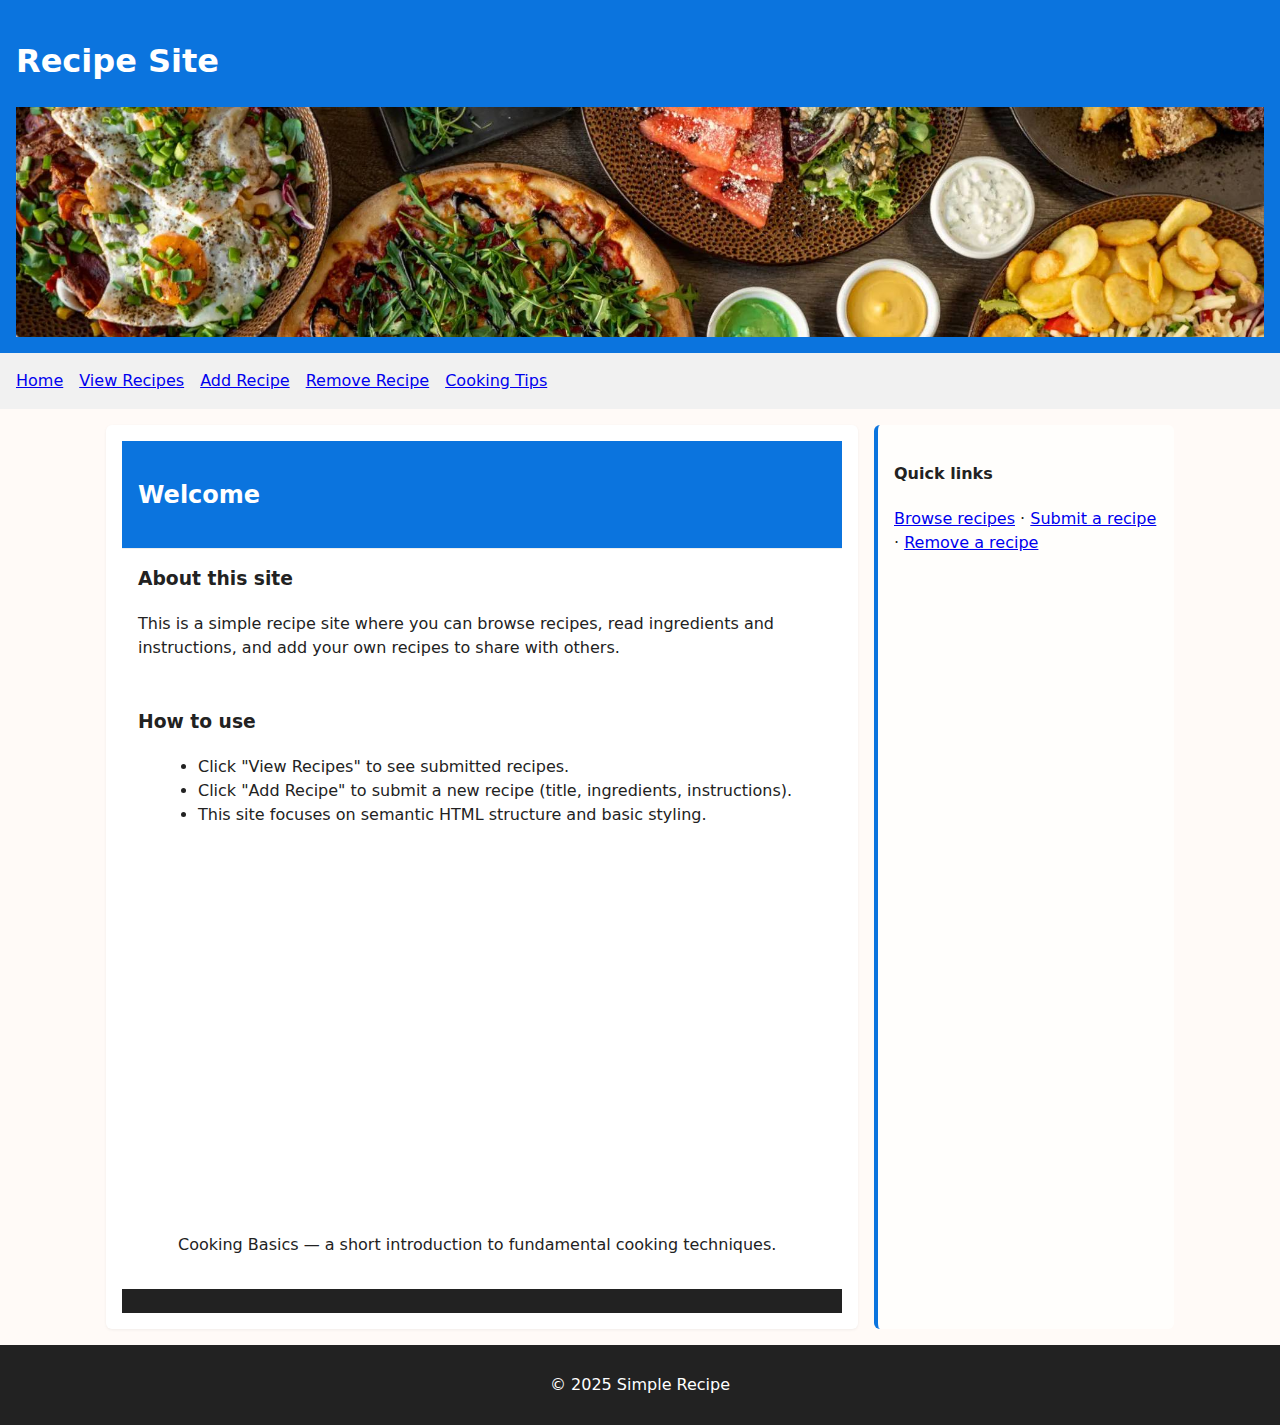
<file: index.html>
<!doctype html>
<html lang="en">
<head>
	<meta charset="utf-8" />
	<meta name="viewport" content="width=device-width, initial-scale=1" />
	<title>Recipe Site — Home</title>
	<link rel="stylesheet" href="styles/styles.css">
</head>
<body>
	<header>
		<h1>Recipe Site</h1>
		<img src="resources/header.jpg" alt="Recipe Site" style="max-width:100%; height:auto; display:block;">
	</header>

	<nav aria-label="Main navigation">
		<ul style="margin:0; padding:0; list-style:none; display:flex; gap:1rem;">
			<li><a href="index.html">Home</a></li>
			<li><a href="recipes.html">View Recipes</a></li>
			<li><a href="add-recipes.html">Add Recipe</a></li>
			<li><a href="remove-recipe.html">Remove Recipe</a></li>
			<li><a href="tips.html">Cooking Tips</a></li>
		</ul>
	</nav>

	<main>
		<article>
			<header>
				<h2>Welcome</h2>
			</header>

			<section>
				<h3>About this site</h3>
				<p>This is a simple recipe site where you can browse recipes, read ingredients and instructions, and add your own recipes to share with others.</p>
			</section>

			<section>
				<h3>How to use</h3>
				<ul>
					<li>Click "View Recipes" to see submitted recipes.</li>
					<li>Click "Add Recipe" to submit a new recipe (title, ingredients, instructions).</li>
					<li>This site focuses on semantic HTML structure and basic styling.</li>
				</ul>
			</section>

			<section>
				<figure>
					<div style="position:relative;padding-bottom:56.25%;height:0;overflow:hidden;max-width:100%;">
						<iframe
							src="https://www.youtube.com/embed/P6W8kwmwcno"
							title="Cooking Basics"
							allow="accelerometer; autoplay; clipboard-write; encrypted-media; gyroscope; picture-in-picture"
							allowfullscreen
							style="position:absolute;top:0;left:0;width:100%;height:100%;border:0;">
						</iframe>
					</div>
					<figcaption>Cooking Basics — a short introduction to fundamental cooking techniques.</figcaption>
				</figure>
			</section>

			<footer>
			</footer>
		</article>

		<aside aria-label="Related">
			<h4>Quick links</h4>
			<p><a href="recipes.html">Browse recipes</a> · <a href="add-recipes.html">Submit a recipe</a> · <a href="remove-recipe.html">Remove a recipe</a></p>
		</aside>
	</main>

	<footer>
		<p>&copy; 2025 Simple Recipe</p>
	</footer>
</body>
</html>
</file>
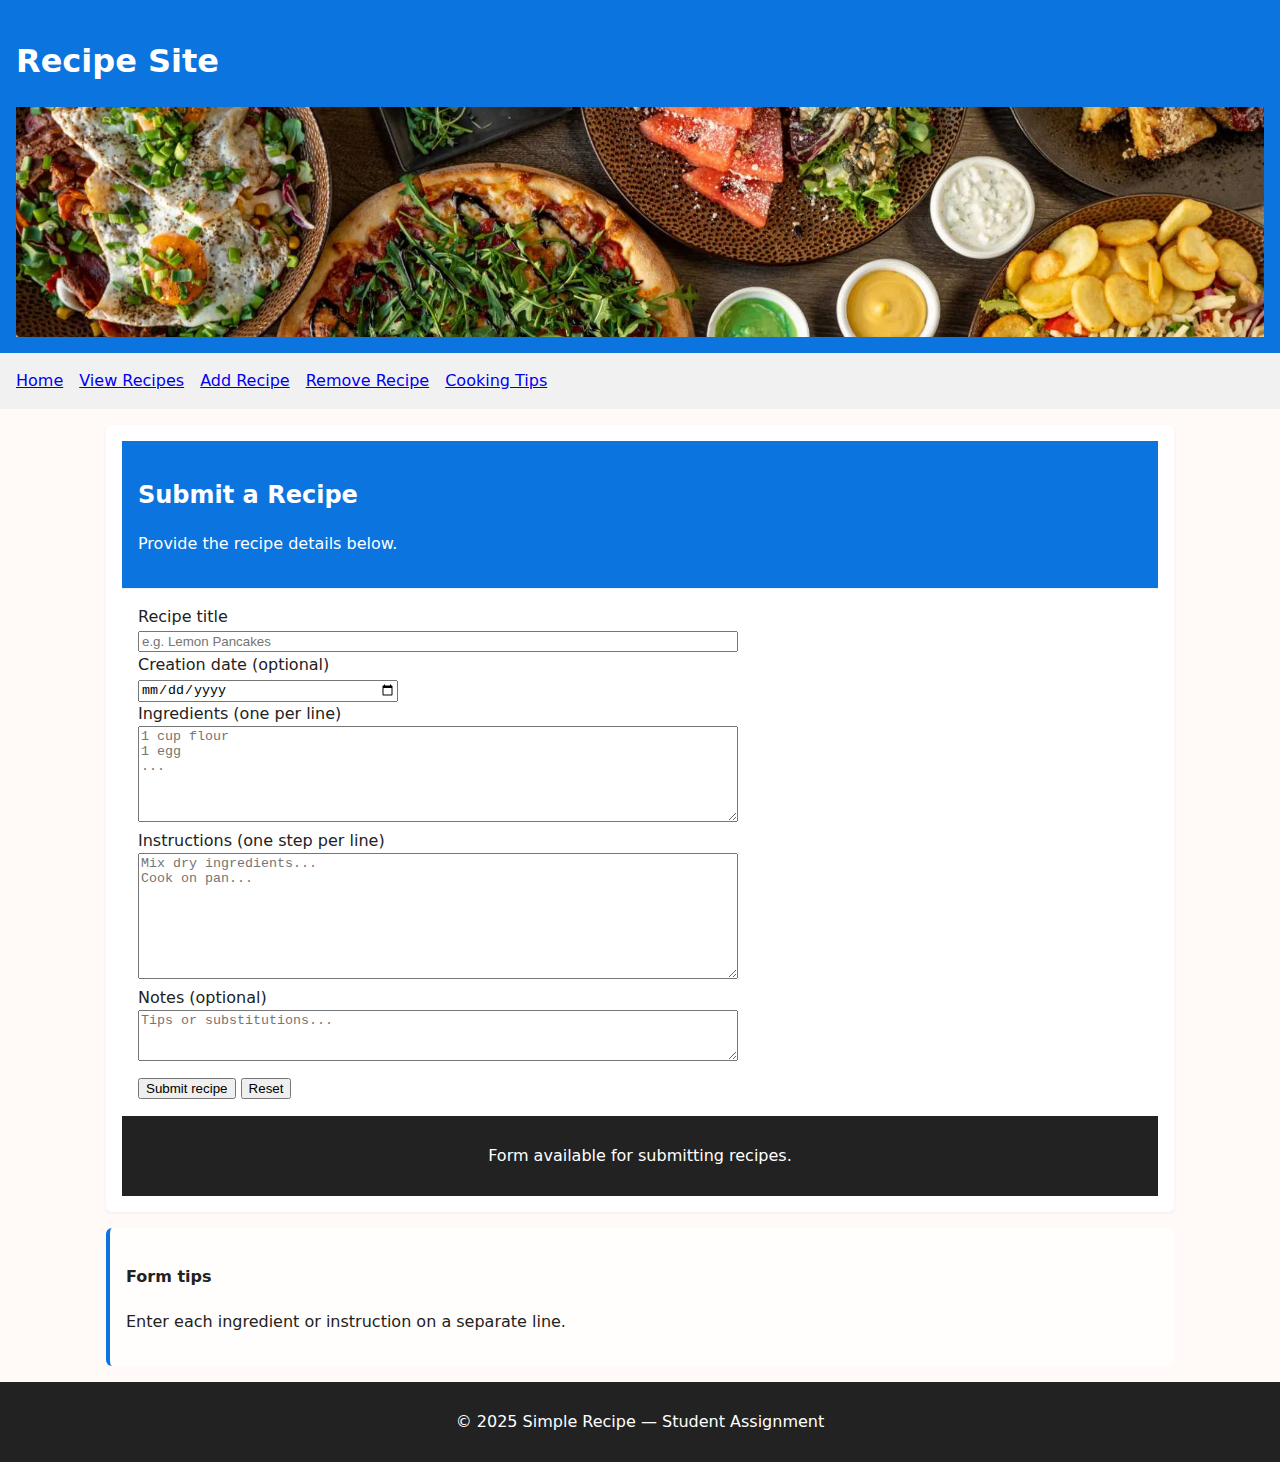
<file: add-recipes.html>
<!doctype html>
<html lang="en">
<head>
	<meta charset="utf-8" />
	<meta name="viewport" content="width=device-width, initial-scale=1" />
	<title>Recipe Site — Add Recipe</title>
	<link rel="stylesheet" href="styles/styles.css">
</head>
<body>
	<header>
		<h1>Recipe Site</h1>
		<img src="resources/header.jpg" alt="Recipe Site" style="max-width:100%; height:auto; display:block;">
	</header>

	<nav aria-label="Main navigation">
		<ul style="margin:0; padding:0; list-style:none; display:flex; gap:1rem;">
			<li><a href="index.html">Home</a></li>
			<li><a href="recipes.html">View Recipes</a></li>
			<li><a href="add-recipes.html">Add Recipe</a></li>
			<li><a href="remove-recipe.html">Remove Recipe</a></li>
			<li><a href="tips.html">Cooking Tips</a></li>
		</ul>
	</nav>

	<main class="single-column">
		<article>
			<header>
				<h2>Submit a Recipe</h2>
				<p>Provide the recipe details below.</p>
			</header>

			<section>
				<form id="add-recipe-form" action="#" method="post" aria-label="Add recipe form" novalidate>
					<div id="form-error" class="form-error" role="alert" aria-live="assertive" style="display:none;"></div>

					<div>
						<label for="title">Recipe title</label><br>
						<input id="title" name="title" type="text" required placeholder="e.g. Lemon Pancakes" style="width:100%; max-width:600px;">
					</div>

					<div>
						<label for="creation-date">Creation date (optional)</label><br>
						<input id="creation-date" name="creation-date" type="date" style="width:100%; max-width:260px;">
					</div>

					<div>
						<label for="ingredients">Ingredients (one per line)</label><br>
						<textarea id="ingredients" name="ingredients" rows="6" placeholder="1 cup flour&#10;1 egg&#10;..." style="width:100%; max-width:600px;"></textarea>
					</div>

					<div>
						<label for="instructions">Instructions (one step per line)</label><br>
						<textarea id="instructions" name="instructions" rows="8" placeholder="Mix dry ingredients...&#10;Cook on pan..." style="width:100%; max-width:600px;"></textarea>
					</div>

					<div>
						<label for="notes">Notes (optional)</label><br>
						<textarea id="notes" name="notes" rows="3" placeholder="Tips or substitutions..." style="width:100%; max-width:600px;"></textarea>
					</div>

					<div style="margin-top:0.5rem;">
						<button type="submit">Submit recipe</button>
						<button type="reset">Reset</button>
					</div>
				</form>
			</section>

			<footer>
				<p>Form available for submitting recipes.</p>
			</footer>
		</article>

		<aside aria-label="Help">
			<h4>Form tips</h4>
			<p>Enter each ingredient or instruction on a separate line.</p>
		</aside>
	</main>

	<footer>
		<p>&copy; 2025 Simple Recipe — Student Assignment</p>
	</footer>

	<script src="scripts/validate-add.js"></script>
</body>
</html>
</file>
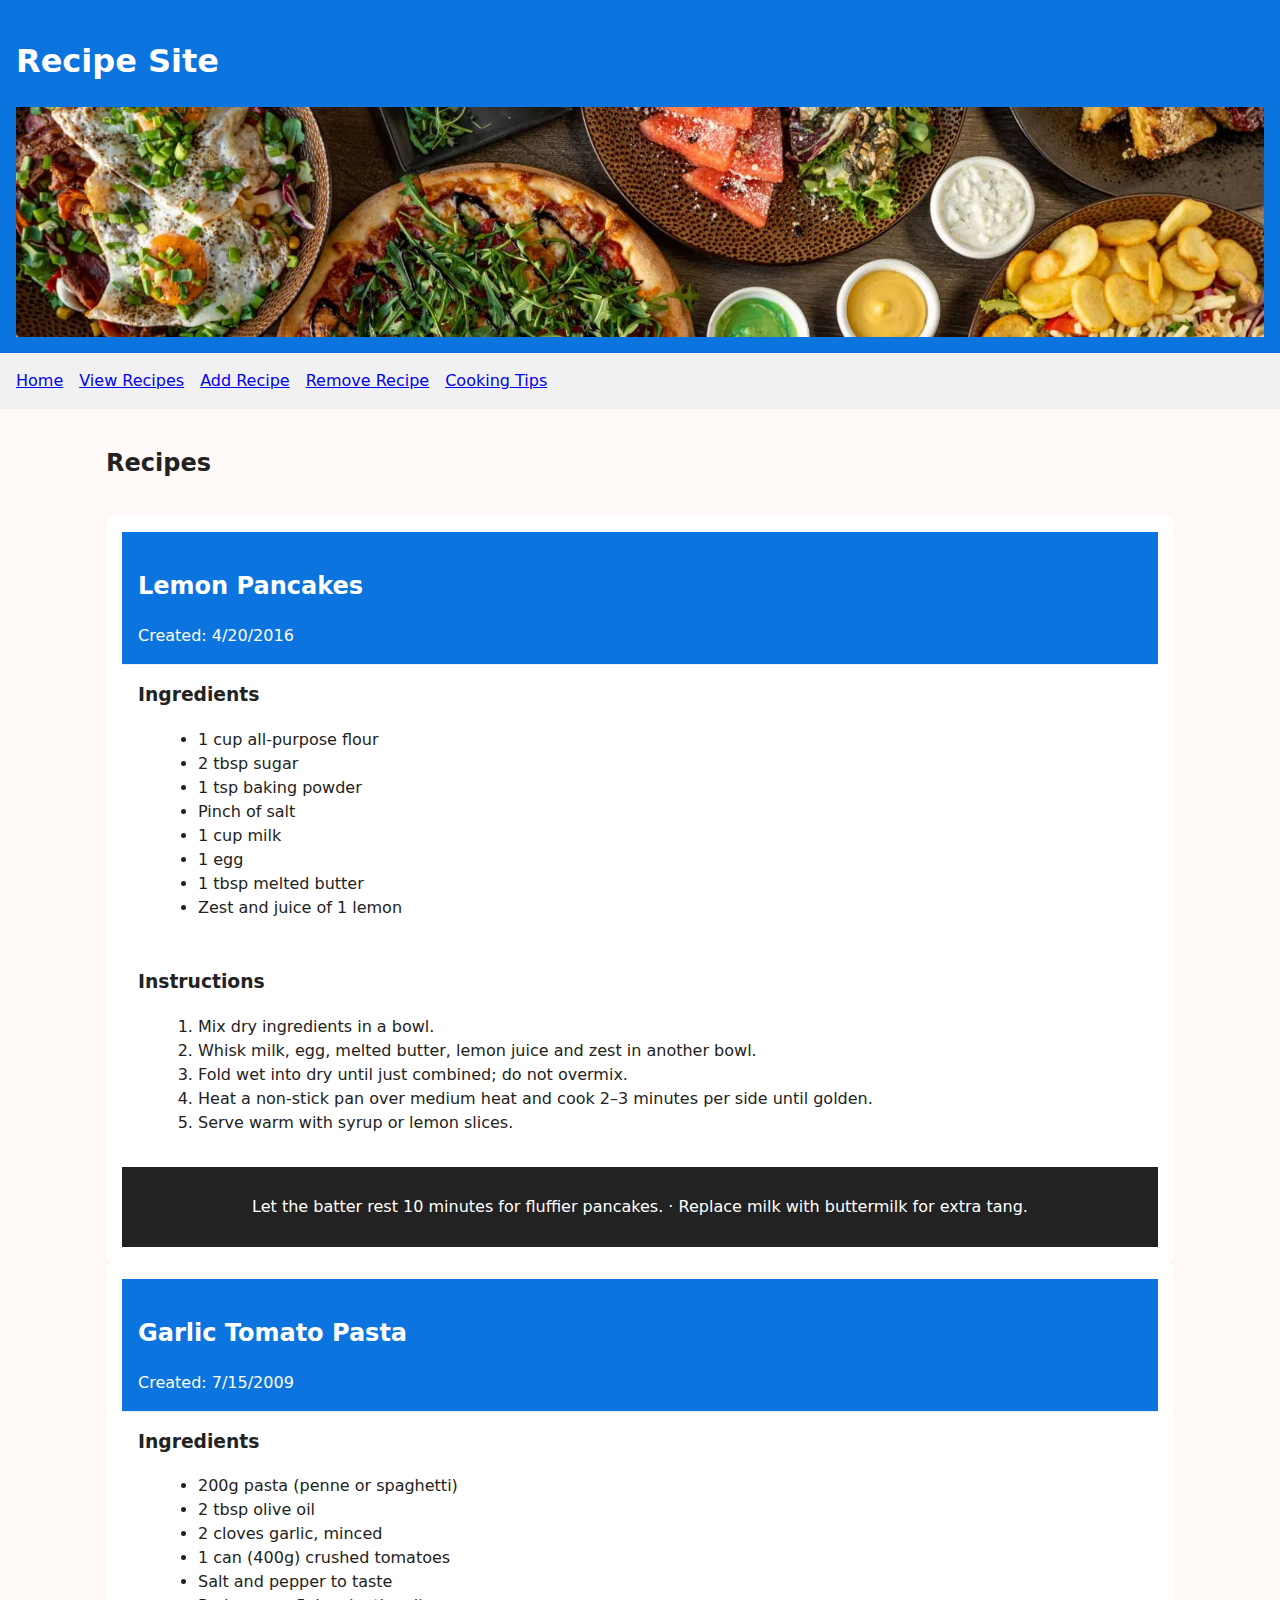
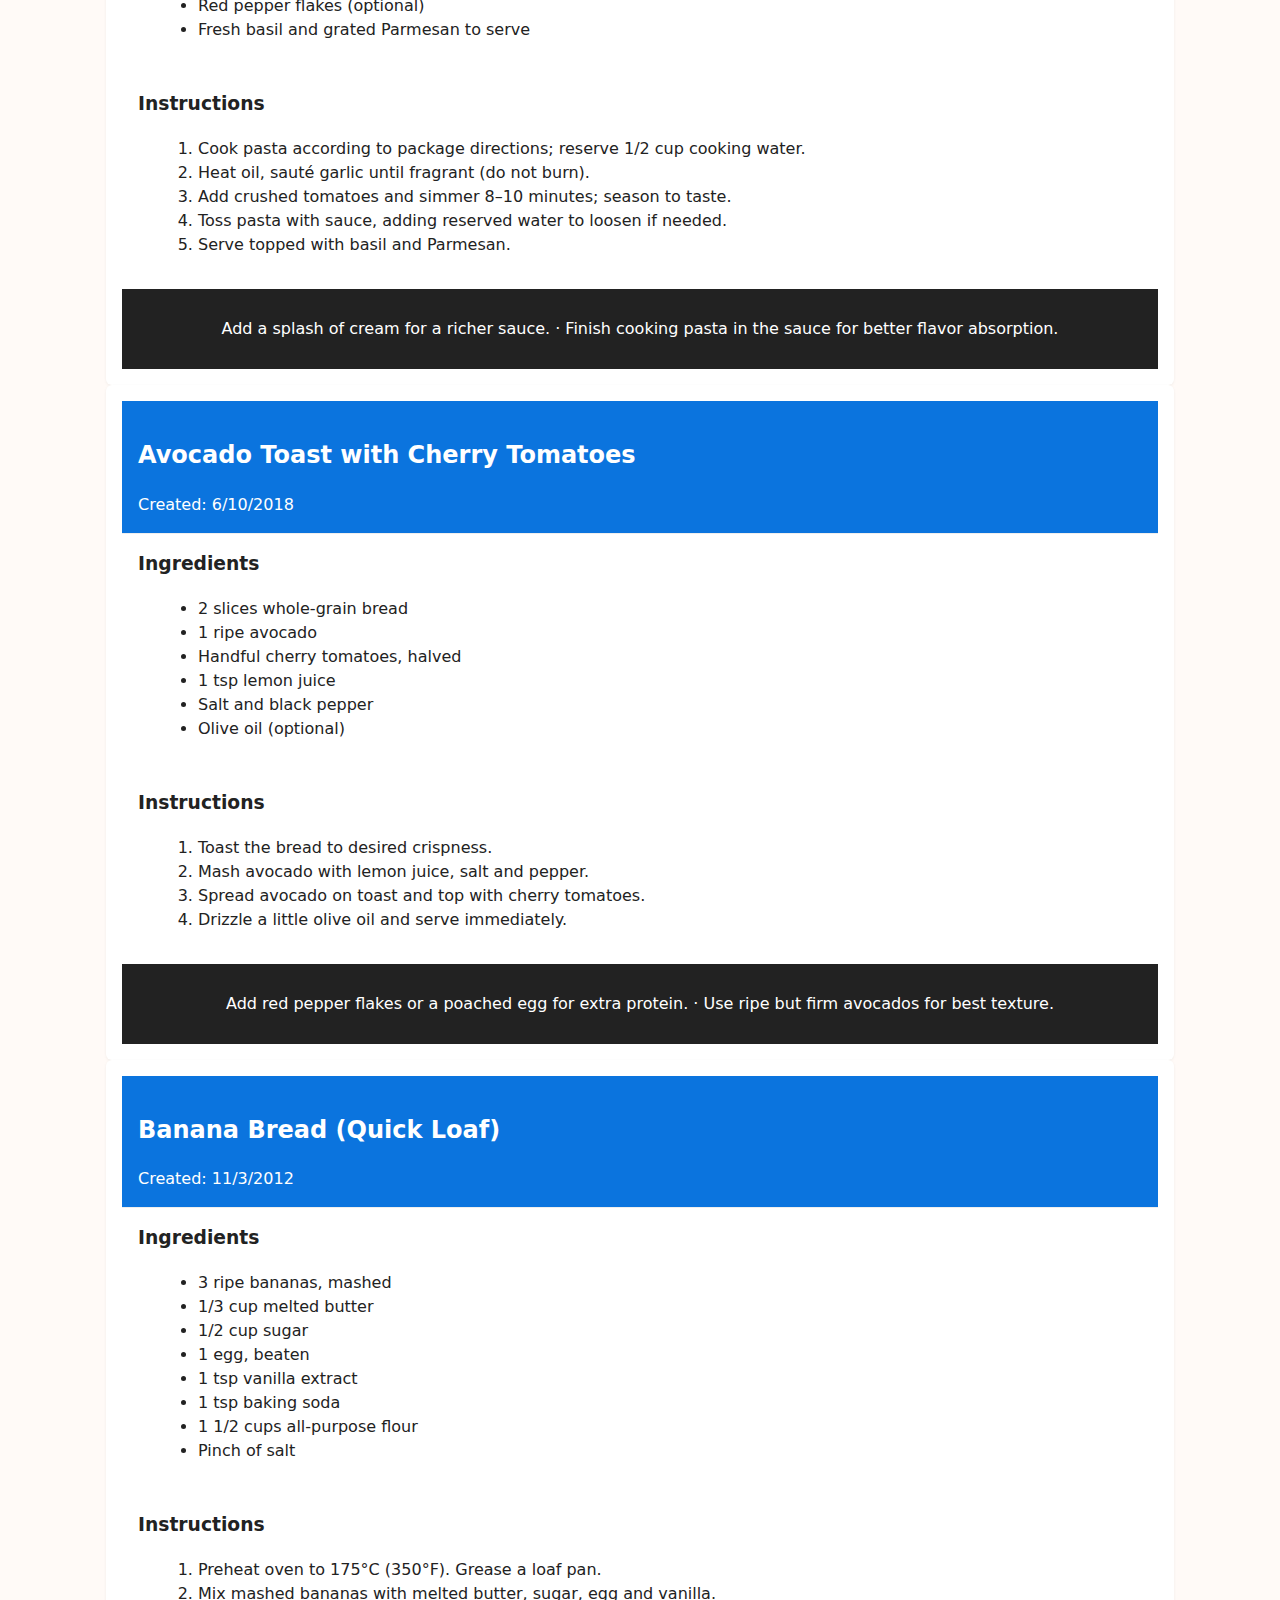
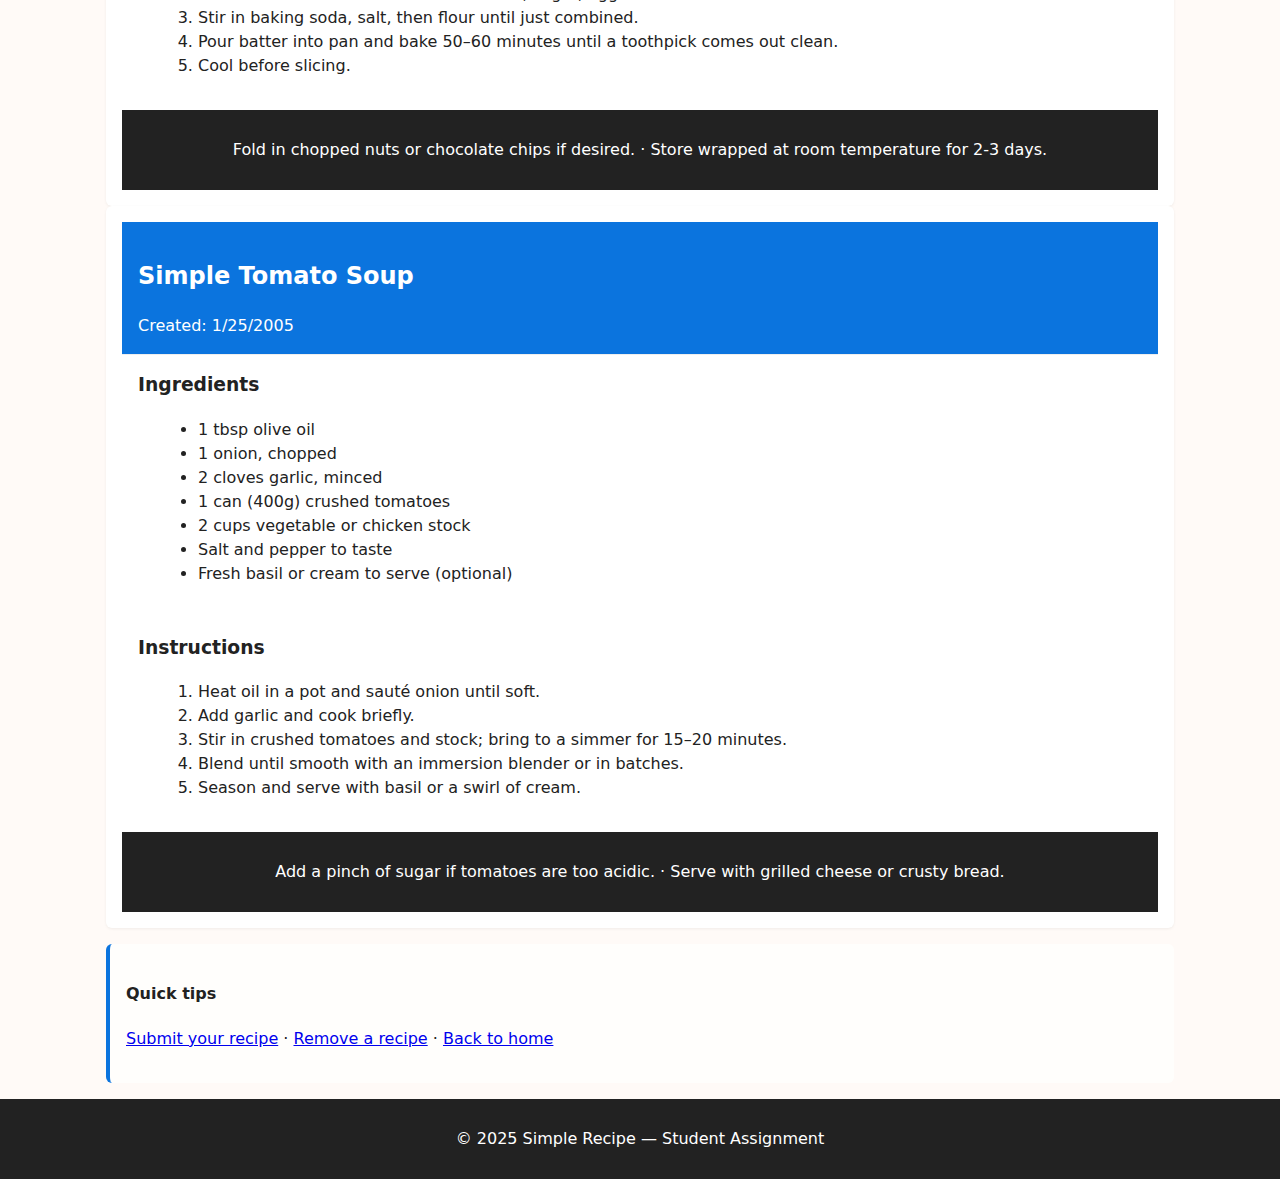
<file: recipes.html>
<!doctype html>
<html lang="en">
<head>
	<meta charset="utf-8" />
	<meta name="viewport" content="width=device-width, initial-scale=1" />
	<title>Recipe Site — Recipes</title>
	<link rel="stylesheet" href="styles/styles.css">
</head>
<body>
	<header>
		<h1>Recipe Site</h1>
		<img src="resources/header.jpg" alt="Recipe Site" style="max-width:100%; height:auto; display:block;">
	</header>

	<nav aria-label="Main navigation">
		<ul style="margin:0; padding:0; list-style:none; display:flex; gap:1rem;">
			<li><a href="index.html">Home</a></li>
			<li><a href="recipes.html" aria-current="page">View Recipes</a></li> <!-- marked current page -->
			<li><a href="add-recipes.html">Add Recipe</a></li>
			<li><a href="remove-recipe.html">Remove Recipe</a></li>
			<li><a href="tips.html">Cooking Tips</a></li>
		</ul>
	</nav>

	<main class="single-column">
		<!-- heading for the recipes region -->
		<h2 id="recipes-heading">Recipes</h2>

		<div id="recipes-list" aria-live="polite" aria-labelledby="recipes-heading">
			<!-- placeholder shown when there are no recipes -->
			<p role="status">No recipes available yet. <a href="add-recipes.html">Add your first recipe</a>.</p>
			<!-- actual recipes will be injected here by scripts/load-recipes.js -->
		</div>

		<aside aria-label="Related">
			<h4>Quick tips</h4>
			<p><a href="add-recipes.html">Submit your recipe</a> · <a href="remove-recipe.html">Remove a recipe</a> · <a href="index.html">Back to home</a></p>
		</aside>
	</main>

	<footer>
		<p>&copy; 2025 Simple Recipe — Student Assignment</p>
	</footer>

	<script src="scripts/load-recipes.js"></script>
</body>
</html>
</file>
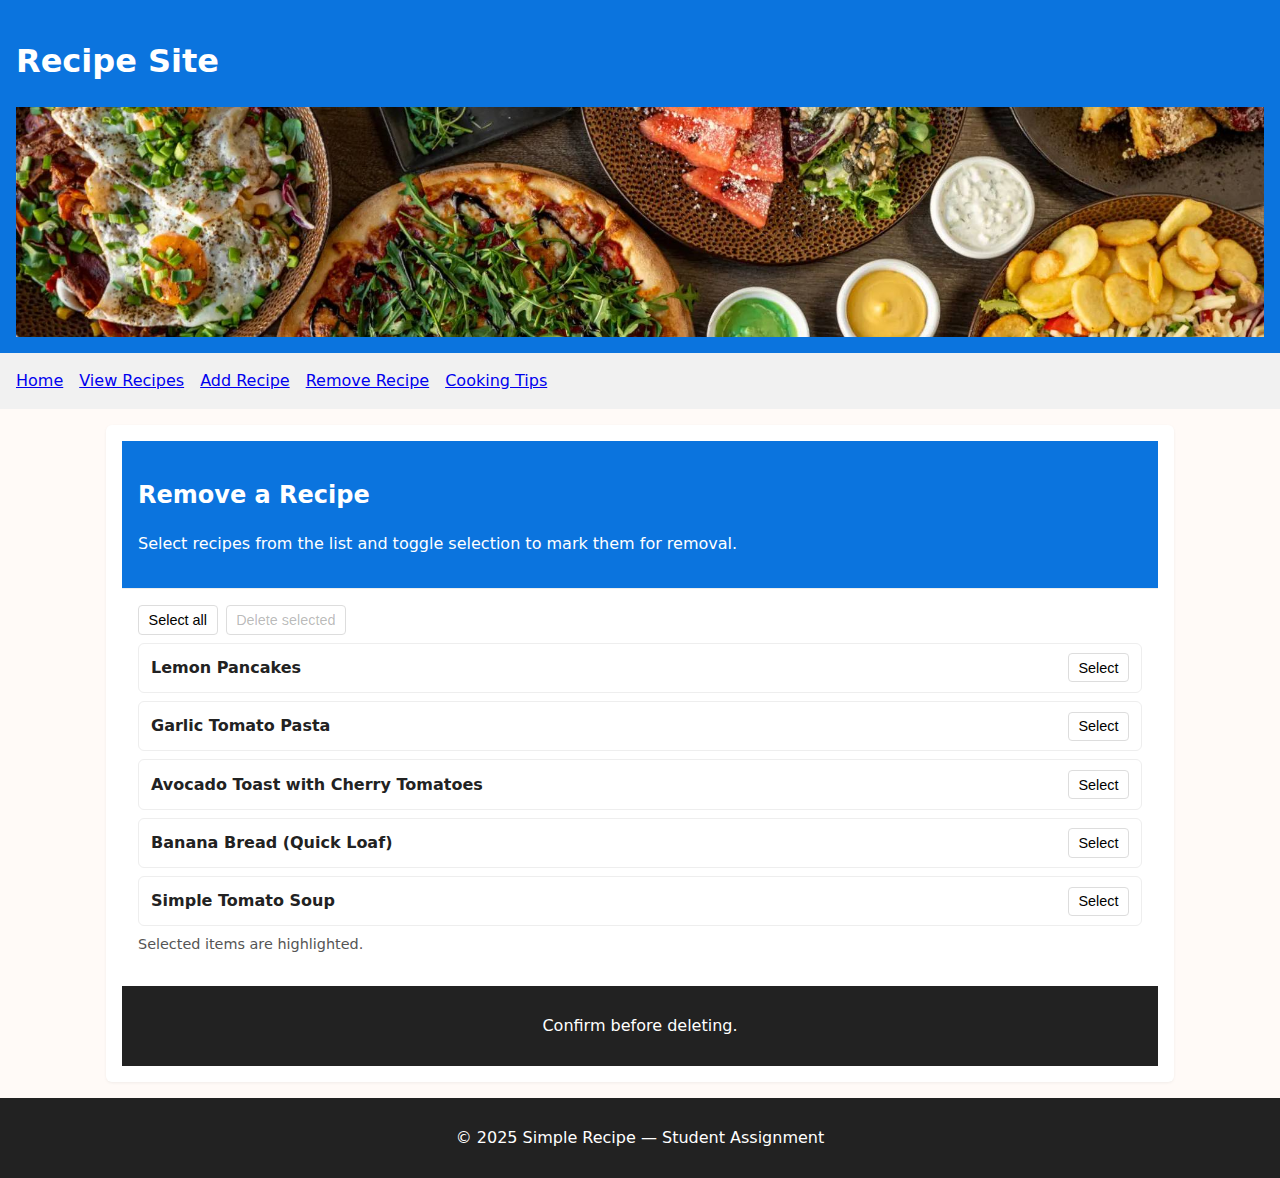
<file: remove-recipe.html>
<!doctype html>
<html lang="en">
<head>
	<meta charset="utf-8" />
	<meta name="viewport" content="width=device-width, initial-scale=1" />
	<title>Recipe Site — Remove Recipe</title>
	<link rel="stylesheet" href="styles/styles.css">
</head>
<body>
	<header>
		<h1>Recipe Site</h1>
		<img src="resources/header.jpg" alt="Recipe Site" style="max-width:100%; height:auto; display:block;">
	</header>

	<nav aria-label="Main navigation">
		<ul style="margin:0; padding:0; list-style:none; display:flex; gap:1rem;">
			<li><a href="index.html">Home</a></li>
			<li><a href="recipes.html">View Recipes</a></li>
			<li><a href="add-recipes.html">Add Recipe</a></li>
			<li><a href="remove-recipe.html">Remove Recipe</a></li>
			<li><a href="tips.html">Cooking Tips</a></li> <!-- added -->
		</ul>
	</nav>

	<main class="single-column">
		<article>
			<header>
				<h2>Remove a Recipe</h2>
				<p>Select recipes from the list and toggle selection to mark them for removal.</p>
			</header>

			<section>
				<ul id="remove-list" class="recipe-list" aria-live="polite"></ul>
				<p id="remove-note" style="font-size:0.9rem; color:#555; margin-top:0.5rem;">Selected items are highlighted.</p>
			</section>

			<footer>
				<p>Confirm before deleting.</p>
			</footer>
		</article>
	</main>

	<footer>
		<p>&copy; 2025 Simple Recipe — Student Assignment</p>
	</footer>

	<script src="scripts/remove-recipes.js"></script>
</body>
</html>
</file>
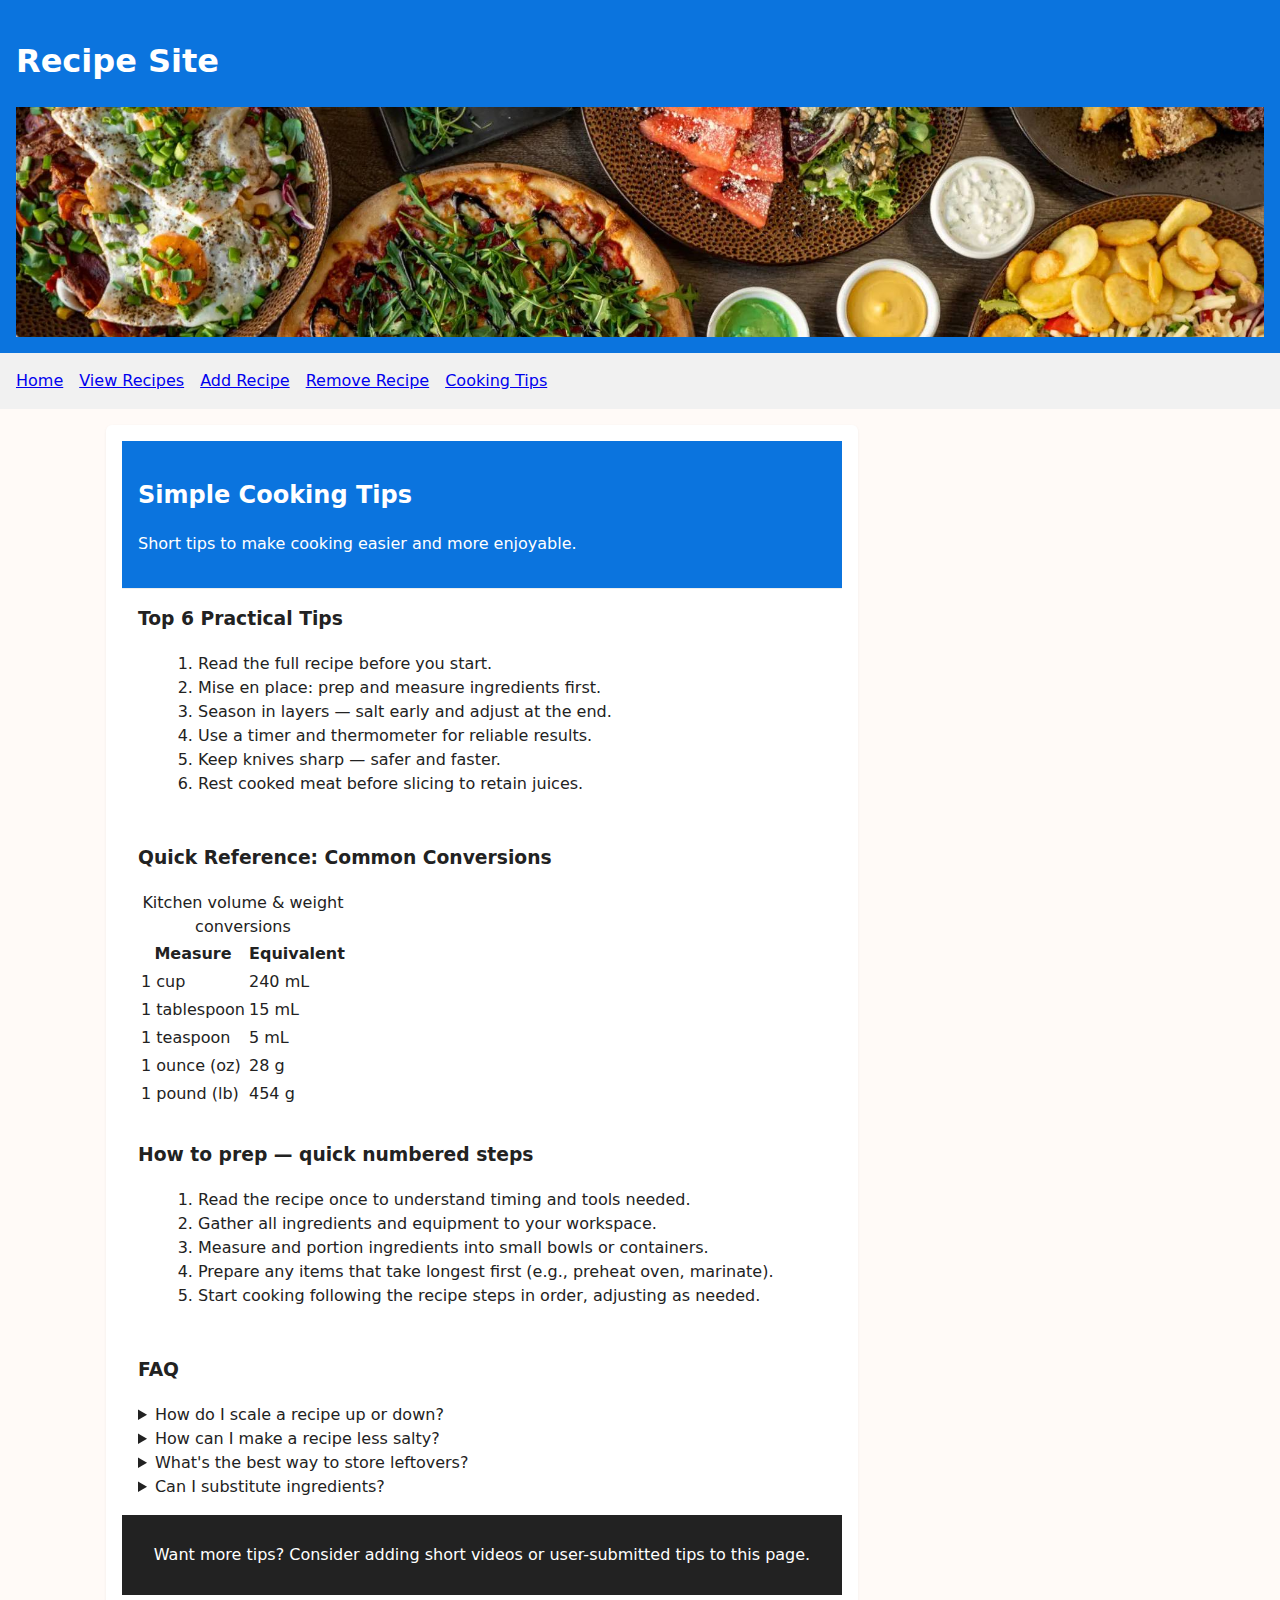
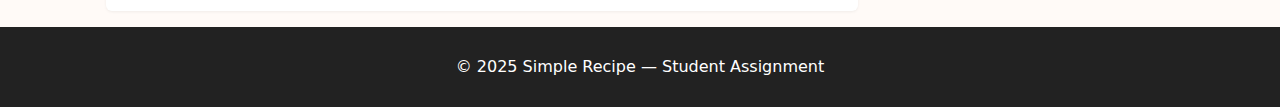
<file: tips.html>
<!doctype html>
<html lang="en">
<head>
	<meta charset="utf-8" />
	<meta name="viewport" content="width=device-width, initial-scale=1" />
	<title>Recipe Site — Cooking Tips & FAQ</title>
	<link rel="stylesheet" href="styles/styles.css">
</head>
<body>
	<header>
		<h1>Recipe Site</h1>
		<img src="resources/header.jpg" alt="Recipe Site" style="max-width:100%; height:auto; display:block;">
	</header>

	<nav aria-label="Main navigation">
		<ul style="margin:0; padding:0; list-style:none; display:flex; gap:1rem;">
			<li><a href="index.html">Home</a></li>
			<li><a href="recipes.html">View Recipes</a></li>
			<li><a href="add-recipes.html">Add Recipe</a></li>
			<li><a href="remove-recipe.html">Remove Recipe</a></li>
			<li><a href="tips.html">Cooking Tips</a></li>
		</ul>
	</nav>

	<main>
		<article>
			<header>
				<h2>Simple Cooking Tips</h2>
				<p>Short tips to make cooking easier and more enjoyable.</p>
			</header>

			<section>
				<h3>Top 6 Practical Tips</h3>
				<ol>
					<li>Read the full recipe before you start.</li>
					<li>Mise en place: prep and measure ingredients first.</li>
					<li>Season in layers — salt early and adjust at the end.</li>
					<li>Use a timer and thermometer for reliable results.</li>
					<li>Keep knives sharp — safer and faster.</li>
					<li>Rest cooked meat before slicing to retain juices.</li>
				</ol>
			</section>

			<section>
				<h3>Quick Reference: Common Conversions</h3>
				<table>
					<caption>Kitchen volume &amp; weight conversions</caption>
					<thead>
						<tr>
							<th scope="col">Measure</th>
							<th scope="col">Equivalent</th>
						</tr>
					</thead>
					<tbody>
						<tr>
							<td>1 cup</td>
							<td>240 mL</td>
						</tr>
						<tr>
							<td>1 tablespoon</td>
							<td>15 mL</td>
						</tr>
						<tr>
							<td>1 teaspoon</td>
							<td>5 mL</td>
						</tr>
						<tr>
							<td>1 ounce (oz)</td>
							<td>28 g</td>
						</tr>
						<tr>
							<td>1 pound (lb)</td>
							<td>454 g</td>
						</tr>
					</tbody>
				</table>
			</section>

			<section>
				<h3>How to prep — quick numbered steps</h3>
				<ol>
					<li>Read the recipe once to understand timing and tools needed.</li>
					<li>Gather all ingredients and equipment to your workspace.</li>
					<li>Measure and portion ingredients into small bowls or containers.</li>
					<li>Prepare any items that take longest first (e.g., preheat oven, marinate).</li>
					<li>Start cooking following the recipe steps in order, adjusting as needed.</li>
				</ol>
			</section>

			<section>
				<h3>FAQ</h3>

				<details>
					<summary>How do I scale a recipe up or down?</summary>
					<p>Multiply or divide each ingredient by the same factor. Be cautious with spices and baking — adjust seasoning to taste and follow baking ratios carefully.</p>
				</details>

				<details>
					<summary>How can I make a recipe less salty?</summary>
					<p>Add acid (lemon, vinegar), dilute with unsalted liquid, add a starchy binder (potatoes, rice) or rinse salty components when possible.</p>
				</details>

				<details>
					<summary>What's the best way to store leftovers?</summary>
					<p>Cool leftovers quickly, store in airtight containers, refrigerate within 2 hours, and label with date. Use within 3–4 days or freeze for longer storage.</p>
				</details>

				<details>
					<summary>Can I substitute ingredients?</summary>
					<p>Often yes, but consider texture, moisture and fat content. For baking, substitute carefully using tested equivalents.</p>
				</details>
			</section>

			<footer>
				<p>Want more tips? Consider adding short videos or user-submitted tips to this page.</p>
			</footer>
		</article>
	</main>

	<footer>
		<p>&copy; 2025 Simple Recipe — Student Assignment</p>
	</footer>
</body>
</html>
</file>
<file: styles/styles.css>
:root{
	--accent:#0b74de;
	--muted:#f1f1f1;
	--dark:#222;
	--content-max:1100px;
}

*{box-sizing:border-box}
body {
	font-family: system-ui, -apple-system, "Segoe UI", Roboto, "Helvetica Neue", Arial;
	margin: 0;
	padding: 0;
	line-height: 1.5;
	color:#222;
	background: #fffaf7;
}

header, nav, footer, aside, article, section { padding: 1rem; }

/* Header / Nav / Footer */
header {
	background: var(--accent);
	color: #fff;
}
nav { background: var(--muted); }
footer { background: var(--dark); color: #fff; text-align: center; padding: 0.75rem 1rem; }

/* Layout */
main {
	max-width: var(--content-max);
	margin: 1rem auto;
	display: grid;
	grid-template-columns: 1fr 300px;
	gap: 1rem;
	padding: 0 1rem;
}
main.single-column {
	grid-template-columns: 1fr;
}

/* Article styling */
article {
	background: #fff;
	border-radius: 6px;
	box-shadow: 0 1px 3px rgba(0,0,0,0.06);
	overflow: hidden;
}
article header { border-bottom: 1px solid #eee; }
article section { padding: 1rem; }
article h3 { margin-top: 0; }

/* Aside styling */
aside {
	background: #fffefc;
	border-left: 4px solid var(--accent);
	border-radius: 6px;
	padding: 1rem;
}

/* Lists */
ul, ol { margin: 0 0 1rem 1.25rem; }

/* Recipe list */
.recipe-list {
	list-style: none;
	margin: 0;
	padding: 0;
	display: grid;
	gap: 0.5rem;
}

.recipe-item {
	display: flex;
	align-items: center;
	justify-content: space-between;
	padding: 0.6rem 0.75rem;
	border: 1px solid #eee;
	border-radius: 6px;
	background: #fff;
}

.recipe-item.selected {
	border-color: #c62828;
	background: #fff6f6;
}

.recipe-title {
	font-weight: 600;
}

/* toggle button */
.toggle-btn {
	border: 1px solid #ddd;
	background: #fff;
	padding: 0.35rem 0.6rem;
	border-radius: 4px;
	cursor: pointer;
	font-size: 0.9rem;
}
.toggle-btn[aria-pressed="true"] {
	background: var(--accent);
	color: #fff;
	border-color: var(--accent);
}

/* Responsive */
@media (max-width: 800px){
	main { grid-template-columns: 1fr; }
	nav ul { flex-wrap: wrap; }
}

/* Invalid fields */
input.invalid,
textarea.invalid {
	border: 2px solid #c62828;
	outline: none;
	background: #fff6f6;
}

.form-error {
	background: #fff0f0;
	color: #9b1c1c;
	border: 1px solid #f1c0c0;
	padding: 0.5rem 0.75rem;
	margin-bottom: 0.5rem;
	border-radius: 4px;
}

/* success feedback */
.form-success {
	background: #f0fff6;
	color: #1b5e20;
	border: 1px solid #b7f0c6;
	padding: 0.5rem 0.75rem;
	margin-bottom: 0.5rem;
	border-radius: 4px;
}
</file>
